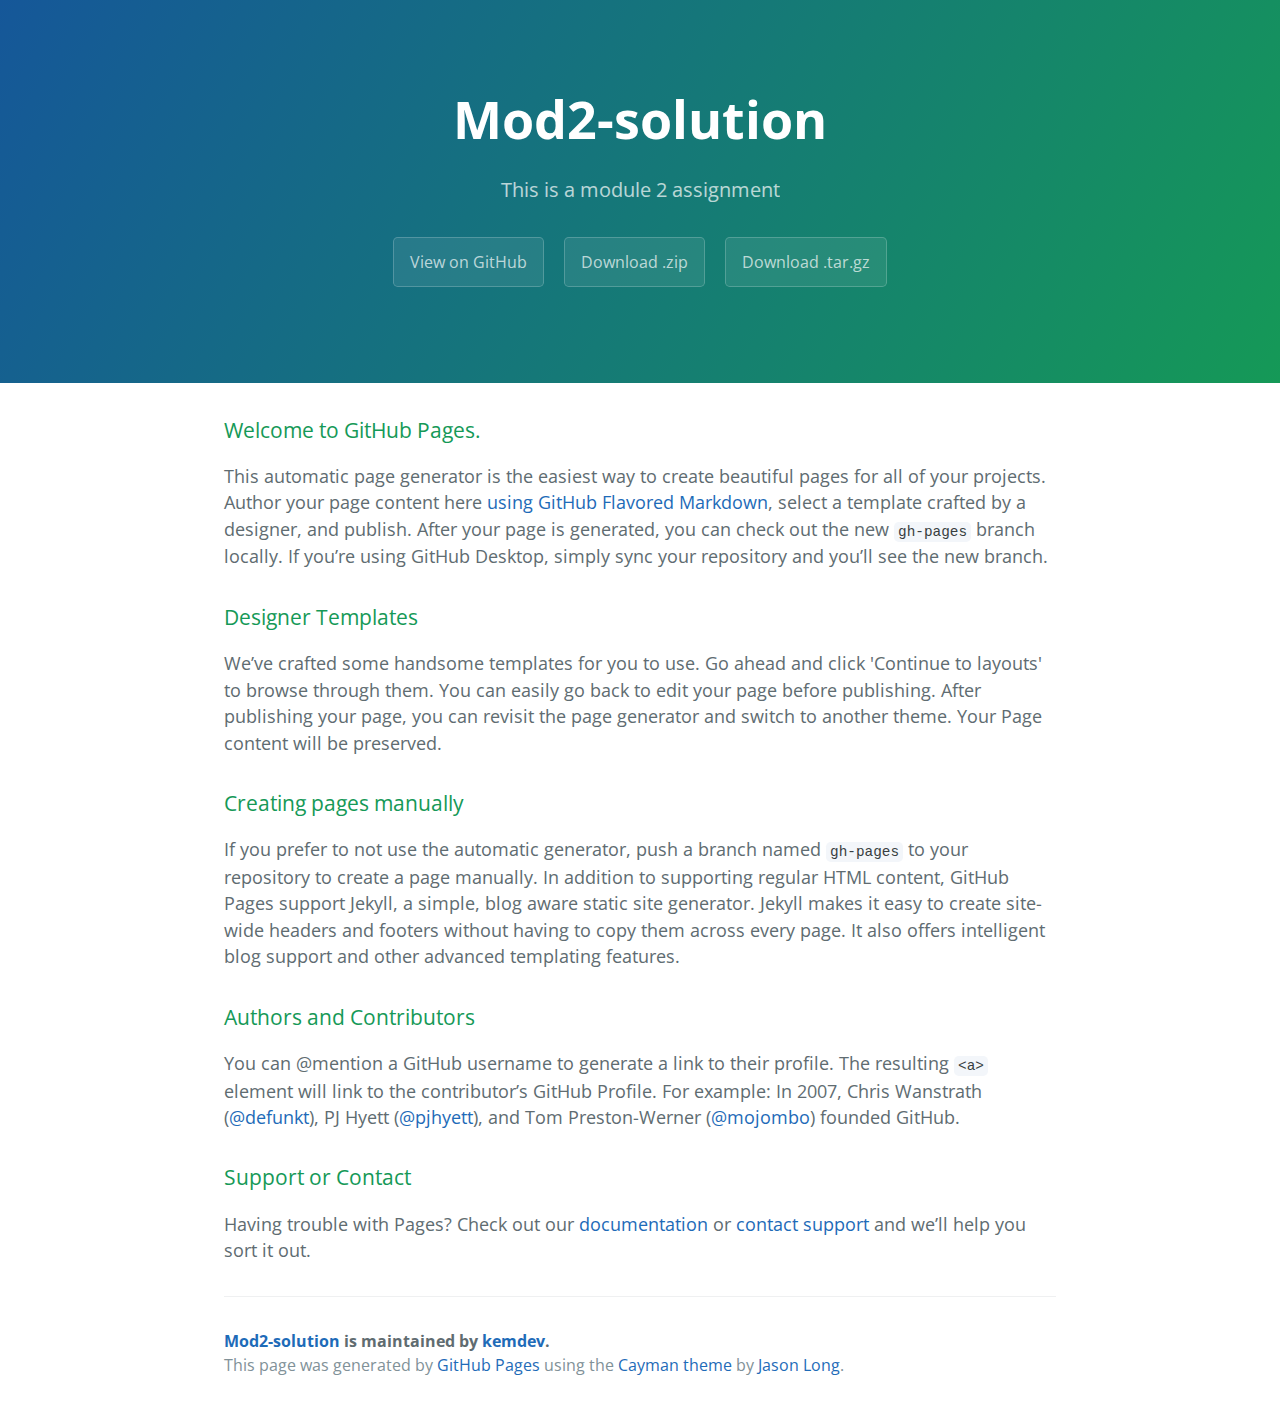
<file: index.html>
<!DOCTYPE html>
<html lang="en-us">
  <head>
    <meta charset="UTF-8">
    <title>Mod2-solution by kemdev</title>
    <meta name="viewport" content="width=device-width, initial-scale=1">
    <link rel="stylesheet" type="text/css" href="stylesheets/normalize.css" media="screen">
    <link href='https://fonts.googleapis.com/css?family=Open+Sans:400,700' rel='stylesheet' type='text/css'>
    <link rel="stylesheet" type="text/css" href="stylesheets/stylesheet.css" media="screen">
    <link rel="stylesheet" type="text/css" href="stylesheets/github-light.css" media="screen">
  </head>
  <body>
    <section class="page-header">
      <h1 class="project-name">Mod2-solution</h1>
      <h2 class="project-tagline">This is a module 2 assignment</h2>
      <a href="https://github.com/kemdev/mod2-solution" class="btn">View on GitHub</a>
      <a href="https://github.com/kemdev/mod2-solution/zipball/master" class="btn">Download .zip</a>
      <a href="https://github.com/kemdev/mod2-solution/tarball/master" class="btn">Download .tar.gz</a>
    </section>

    <section class="main-content">
      <h3>
<a id="welcome-to-github-pages" class="anchor" href="#welcome-to-github-pages" aria-hidden="true"><span aria-hidden="true" class="octicon octicon-link"></span></a>Welcome to GitHub Pages.</h3>

<p>This automatic page generator is the easiest way to create beautiful pages for all of your projects. Author your page content here <a href="https://guides.github.com/features/mastering-markdown/">using GitHub Flavored Markdown</a>, select a template crafted by a designer, and publish. After your page is generated, you can check out the new <code>gh-pages</code> branch locally. If you’re using GitHub Desktop, simply sync your repository and you’ll see the new branch.</p>

<h3>
<a id="designer-templates" class="anchor" href="#designer-templates" aria-hidden="true"><span aria-hidden="true" class="octicon octicon-link"></span></a>Designer Templates</h3>

<p>We’ve crafted some handsome templates for you to use. Go ahead and click 'Continue to layouts' to browse through them. You can easily go back to edit your page before publishing. After publishing your page, you can revisit the page generator and switch to another theme. Your Page content will be preserved.</p>

<h3>
<a id="creating-pages-manually" class="anchor" href="#creating-pages-manually" aria-hidden="true"><span aria-hidden="true" class="octicon octicon-link"></span></a>Creating pages manually</h3>

<p>If you prefer to not use the automatic generator, push a branch named <code>gh-pages</code> to your repository to create a page manually. In addition to supporting regular HTML content, GitHub Pages support Jekyll, a simple, blog aware static site generator. Jekyll makes it easy to create site-wide headers and footers without having to copy them across every page. It also offers intelligent blog support and other advanced templating features.</p>

<h3>
<a id="authors-and-contributors" class="anchor" href="#authors-and-contributors" aria-hidden="true"><span aria-hidden="true" class="octicon octicon-link"></span></a>Authors and Contributors</h3>

<p>You can @mention a GitHub username to generate a link to their profile. The resulting <code>&lt;a&gt;</code> element will link to the contributor’s GitHub Profile. For example: In 2007, Chris Wanstrath (<a href="https://github.com/defunkt" class="user-mention">@defunkt</a>), PJ Hyett (<a href="https://github.com/pjhyett" class="user-mention">@pjhyett</a>), and Tom Preston-Werner (<a href="https://github.com/mojombo" class="user-mention">@mojombo</a>) founded GitHub.</p>

<h3>
<a id="support-or-contact" class="anchor" href="#support-or-contact" aria-hidden="true"><span aria-hidden="true" class="octicon octicon-link"></span></a>Support or Contact</h3>

<p>Having trouble with Pages? Check out our <a href="https://help.github.com/pages">documentation</a> or <a href="https://github.com/contact">contact support</a> and we’ll help you sort it out.</p>

      <footer class="site-footer">
        <span class="site-footer-owner"><a href="https://github.com/kemdev/mod2-solution">Mod2-solution</a> is maintained by <a href="https://github.com/kemdev">kemdev</a>.</span>

        <span class="site-footer-credits">This page was generated by <a href="https://pages.github.com">GitHub Pages</a> using the <a href="https://github.com/jasonlong/cayman-theme">Cayman theme</a> by <a href="https://twitter.com/jasonlong">Jason Long</a>.</span>
      </footer>

    </section>

  
  </body>
</html>
</file>
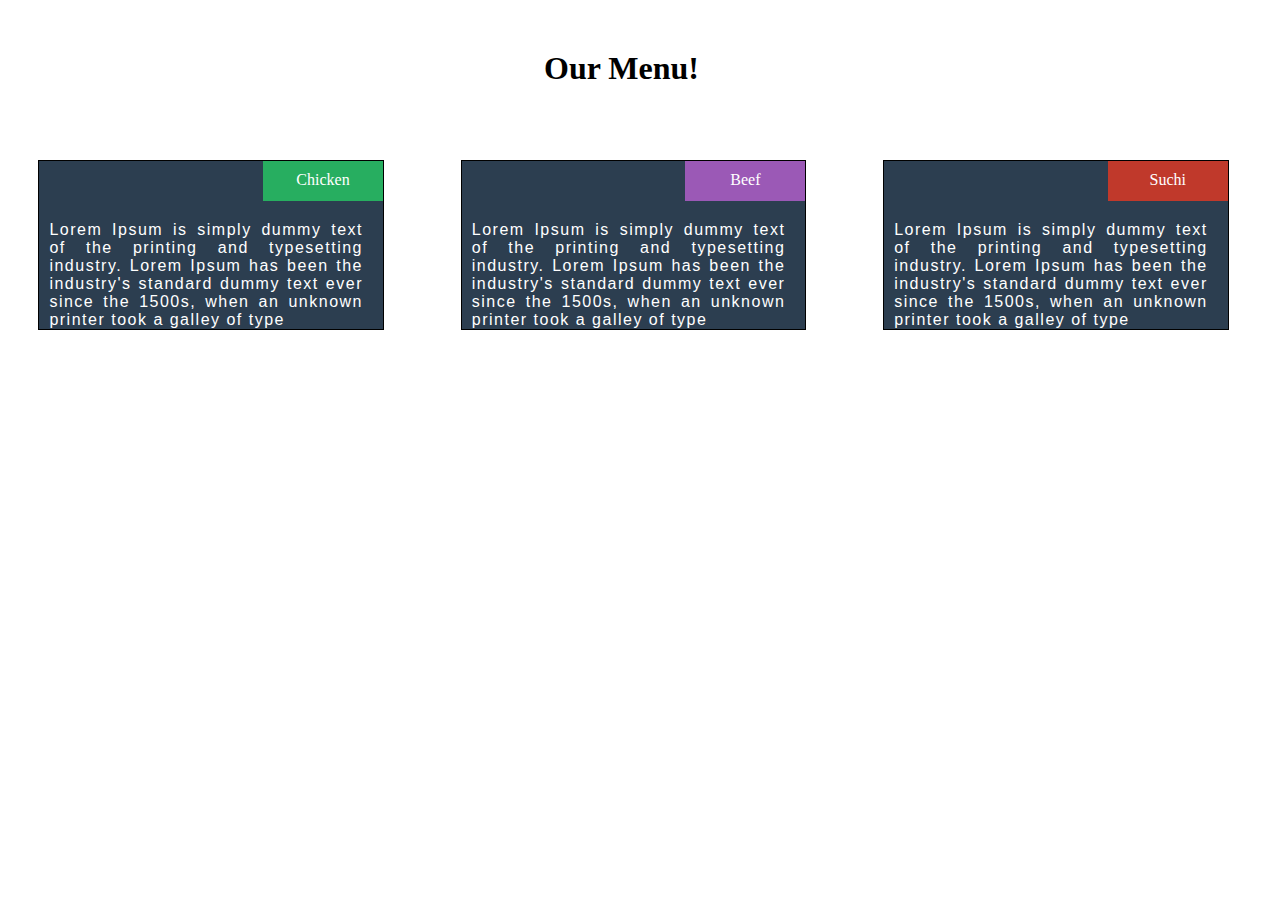
<file: module2-solution/index.html>
<!DOCTYPE html>
<html>
<head>
    <meta name="viewport" content="width=device-width, initial-scale=1">
    <link rel="stylesheet" href="css/styles.css">
    <title>Assignment test</title>
</head>
<body>
    <div id="container" >
        <header><h1>Our Menu!</h1></header>
        <div id="div1" class="pt">
            <section>
                <p id="sec1">Chicken</p>
            </section>
                <p id="p1" class="col-lg-3 col-md-6">Lorem Ipsum is simply dummy text of the printing and typesetting industry. Lorem Ipsum has been the industry's standard dummy text ever since the 1500s, when an unknown printer took a galley of type</p>
           
        </div>
        <div id="div2" class="pt">
            <section><p id="sec2">Beef</p></section>
            <p id="p2" class="col-lg-3 col-md-6">Lorem Ipsum is simply dummy text of the printing and typesetting industry. Lorem Ipsum has been the industry's standard dummy text ever since the 1500s, when an unknown printer took a galley of type</p>
        </div>
        <div id="div3" class="pt">
            <section id="sec3"><p id="sec3">Suchi</p></section>
        <p id="p3" class="col-lg-3 col-md-6">Lorem Ipsum is simply dummy text of the printing and typesetting industry. Lorem Ipsum has been the industry's standard dummy text ever since the 1500s, when an unknown printer took a galley of type</p>
        </div>
    </div>

</body>
</html>
</file>
<file: stylesheets/stylesheet.css>
* {
  box-sizing: border-box; }

body {
  padding: 0;
  margin: 0;
  font-family: "Open Sans", "Helvetica Neue", Helvetica, Arial, sans-serif;
  font-size: 16px;
  line-height: 1.5;
  color: #606c71; }

a {
  color: #1e6bb8;
  text-decoration: none; }
  a:hover {
    text-decoration: underline; }

.btn {
  display: inline-block;
  margin-bottom: 1rem;
  color: rgba(255, 255, 255, 0.7);
  background-color: rgba(255, 255, 255, 0.08);
  border-color: rgba(255, 255, 255, 0.2);
  border-style: solid;
  border-width: 1px;
  border-radius: 0.3rem;
  transition: color 0.2s, background-color 0.2s, border-color 0.2s; }
  .btn + .btn {
    margin-left: 1rem; }

.btn:hover {
  color: rgba(255, 255, 255, 0.8);
  text-decoration: none;
  background-color: rgba(255, 255, 255, 0.2);
  border-color: rgba(255, 255, 255, 0.3); }

@media screen and (min-width: 64em) {
  .btn {
    padding: 0.75rem 1rem; } }

@media screen and (min-width: 42em) and (max-width: 64em) {
  .btn {
    padding: 0.6rem 0.9rem;
    font-size: 0.9rem; } }

@media screen and (max-width: 42em) {
  .btn {
    display: block;
    width: 100%;
    padding: 0.75rem;
    font-size: 0.9rem; }
    .btn + .btn {
      margin-top: 1rem;
      margin-left: 0; } }

.page-header {
  color: #fff;
  text-align: center;
  background-color: #159957;
  background-image: linear-gradient(120deg, #155799, #159957); }

@media screen and (min-width: 64em) {
  .page-header {
    padding: 5rem 6rem; } }

@media screen and (min-width: 42em) and (max-width: 64em) {
  .page-header {
    padding: 3rem 4rem; } }

@media screen and (max-width: 42em) {
  .page-header {
    padding: 2rem 1rem; } }

.project-name {
  margin-top: 0;
  margin-bottom: 0.1rem; }

@media screen and (min-width: 64em) {
  .project-name {
    font-size: 3.25rem; } }

@media screen and (min-width: 42em) and (max-width: 64em) {
  .project-name {
    font-size: 2.25rem; } }

@media screen and (max-width: 42em) {
  .project-name {
    font-size: 1.75rem; } }

.project-tagline {
  margin-bottom: 2rem;
  font-weight: normal;
  opacity: 0.7; }

@media screen and (min-width: 64em) {
  .project-tagline {
    font-size: 1.25rem; } }

@media screen and (min-width: 42em) and (max-width: 64em) {
  .project-tagline {
    font-size: 1.15rem; } }

@media screen and (max-width: 42em) {
  .project-tagline {
    font-size: 1rem; } }

.main-content :first-child {
  margin-top: 0; }
.main-content img {
  max-width: 100%; }
.main-content h1, .main-content h2, .main-content h3, .main-content h4, .main-content h5, .main-content h6 {
  margin-top: 2rem;
  margin-bottom: 1rem;
  font-weight: normal;
  color: #159957; }
.main-content p {
  margin-bottom: 1em; }
.main-content code {
  padding: 2px 4px;
  font-family: Consolas, "Liberation Mono", Menlo, Courier, monospace;
  font-size: 0.9rem;
  color: #383e41;
  background-color: #f3f6fa;
  border-radius: 0.3rem; }
.main-content pre {
  padding: 0.8rem;
  margin-top: 0;
  margin-bottom: 1rem;
  font: 1rem Consolas, "Liberation Mono", Menlo, Courier, monospace;
  color: #567482;
  word-wrap: normal;
  background-color: #f3f6fa;
  border: solid 1px #dce6f0;
  border-radius: 0.3rem; }
  .main-content pre > code {
    padding: 0;
    margin: 0;
    font-size: 0.9rem;
    color: #567482;
    word-break: normal;
    white-space: pre;
    background: transparent;
    border: 0; }
.main-content .highlight {
  margin-bottom: 1rem; }
  .main-content .highlight pre {
    margin-bottom: 0;
    word-break: normal; }
.main-content .highlight pre, .main-content pre {
  padding: 0.8rem;
  overflow: auto;
  font-size: 0.9rem;
  line-height: 1.45;
  border-radius: 0.3rem; }
.main-content pre code, .main-content pre tt {
  display: inline;
  max-width: initial;
  padding: 0;
  margin: 0;
  overflow: initial;
  line-height: inherit;
  word-wrap: normal;
  background-color: transparent;
  border: 0; }
  .main-content pre code:before, .main-content pre code:after, .main-content pre tt:before, .main-content pre tt:after {
    content: normal; }
.main-content ul, .main-content ol {
  margin-top: 0; }
.main-content blockquote {
  padding: 0 1rem;
  margin-left: 0;
  color: #819198;
  border-left: 0.3rem solid #dce6f0; }
  .main-content blockquote > :first-child {
    margin-top: 0; }
  .main-content blockquote > :last-child {
    margin-bottom: 0; }
.main-content table {
  display: block;
  width: 100%;
  overflow: auto;
  word-break: normal;
  word-break: keep-all; }
  .main-content table th {
    font-weight: bold; }
  .main-content table th, .main-content table td {
    padding: 0.5rem 1rem;
    border: 1px solid #e9ebec; }
.main-content dl {
  padding: 0; }
  .main-content dl dt {
    padding: 0;
    margin-top: 1rem;
    font-size: 1rem;
    font-weight: bold; }
  .main-content dl dd {
    padding: 0;
    margin-bottom: 1rem; }
.main-content hr {
  height: 2px;
  padding: 0;
  margin: 1rem 0;
  background-color: #eff0f1;
  border: 0; }

@media screen and (min-width: 64em) {
  .main-content {
    max-width: 64rem;
    padding: 2rem 6rem;
    margin: 0 auto;
    font-size: 1.1rem; } }

@media screen and (min-width: 42em) and (max-width: 64em) {
  .main-content {
    padding: 2rem 4rem;
    font-size: 1.1rem; } }

@media screen and (max-width: 42em) {
  .main-content {
    padding: 2rem 1rem;
    font-size: 1rem; } }

.site-footer {
  padding-top: 2rem;
  margin-top: 2rem;
  border-top: solid 1px #eff0f1; }

.site-footer-owner {
  display: block;
  font-weight: bold; }

.site-footer-credits {
  color: #819198; }

@media screen and (min-width: 64em) {
  .site-footer {
    font-size: 1rem; } }

@media screen and (min-width: 42em) and (max-width: 64em) {
  .site-footer {
    font-size: 1rem; } }

@media screen and (max-width: 42em) {
  .site-footer {
    font-size: 0.9rem; } }
</file>
<file: stylesheets/github-light.css>
/*
The MIT License (MIT)

Copyright (c) 2016 GitHub, Inc.

Permission is hereby granted, free of charge, to any person obtaining a copy
of this software and associated documentation files (the "Software"), to deal
in the Software without restriction, including without limitation the rights
to use, copy, modify, merge, publish, distribute, sublicense, and/or sell
copies of the Software, and to permit persons to whom the Software is
furnished to do so, subject to the following conditions:

The above copyright notice and this permission notice shall be included in all
copies or substantial portions of the Software.

THE SOFTWARE IS PROVIDED "AS IS", WITHOUT WARRANTY OF ANY KIND, EXPRESS OR
IMPLIED, INCLUDING BUT NOT LIMITED TO THE WARRANTIES OF MERCHANTABILITY,
FITNESS FOR A PARTICULAR PURPOSE AND NONINFRINGEMENT. IN NO EVENT SHALL THE
AUTHORS OR COPYRIGHT HOLDERS BE LIABLE FOR ANY CLAIM, DAMAGES OR OTHER
LIABILITY, WHETHER IN AN ACTION OF CONTRACT, TORT OR OTHERWISE, ARISING FROM,
OUT OF OR IN CONNECTION WITH THE SOFTWARE OR THE USE OR OTHER DEALINGS IN THE
SOFTWARE.

*/

.pl-c /* comment */ {
  color: #969896;
}

.pl-c1 /* constant, variable.other.constant, support, meta.property-name, support.constant, support.variable, meta.module-reference, markup.raw, meta.diff.header */,
.pl-s .pl-v /* string variable */ {
  color: #0086b3;
}

.pl-e /* entity */,
.pl-en /* entity.name */ {
  color: #795da3;
}

.pl-smi /* variable.parameter.function, storage.modifier.package, storage.modifier.import, storage.type.java, variable.other */,
.pl-s .pl-s1 /* string source */ {
  color: #333;
}

.pl-ent /* entity.name.tag */ {
  color: #63a35c;
}

.pl-k /* keyword, storage, storage.type */ {
  color: #a71d5d;
}

.pl-s /* string */,
.pl-pds /* punctuation.definition.string, string.regexp.character-class */,
.pl-s .pl-pse .pl-s1 /* string punctuation.section.embedded source */,
.pl-sr /* string.regexp */,
.pl-sr .pl-cce /* string.regexp constant.character.escape */,
.pl-sr .pl-sre /* string.regexp source.ruby.embedded */,
.pl-sr .pl-sra /* string.regexp string.regexp.arbitrary-repitition */ {
  color: #183691;
}

.pl-v /* variable */ {
  color: #ed6a43;
}

.pl-id /* invalid.deprecated */ {
  color: #b52a1d;
}

.pl-ii /* invalid.illegal */ {
  color: #f8f8f8;
  background-color: #b52a1d;
}

.pl-sr .pl-cce /* string.regexp constant.character.escape */ {
  font-weight: bold;
  color: #63a35c;
}

.pl-ml /* markup.list */ {
  color: #693a17;
}

.pl-mh /* markup.heading */,
.pl-mh .pl-en /* markup.heading entity.name */,
.pl-ms /* meta.separator */ {
  font-weight: bold;
  color: #1d3e81;
}

.pl-mq /* markup.quote */ {
  color: #008080;
}

.pl-mi /* markup.italic */ {
  font-style: italic;
  color: #333;
}

.pl-mb /* markup.bold */ {
  font-weight: bold;
  color: #333;
}

.pl-md /* markup.deleted, meta.diff.header.from-file */ {
  color: #bd2c00;
  background-color: #ffecec;
}

.pl-mi1 /* markup.inserted, meta.diff.header.to-file */ {
  color: #55a532;
  background-color: #eaffea;
}

.pl-mdr /* meta.diff.range */ {
  font-weight: bold;
  color: #795da3;
}

.pl-mo /* meta.output */ {
  color: #1d3e81;
}
</file>
<file: module2-solution/css/styles.css>
* {
  box-sizing: border-box;
  margin: 0;
}

h1 {
    margin-left: auto;
    margin-right: auto;
    width: 6em;
    margin-top: 50px;
    margin-bottom: -40px;
}

#p1, #p2, #p3 {
    font-family: Helvetica;
    position: relative;
    color: white;
    padding: 60px 20px 0 10px;
    text-align: justify;
    letter-spacing: 1.5px;
}

.pt {
    position: relative;
    top: 75px;
    background-color: #2c3e50;
    border: 1px solid black;
    margin: 3%;
    height: 158px;
}

section {
    float: right;
}

section p {
    height: 40px;
    width: 120px;
    color: white;
    text-align: center;
    padding: 10px 0 0 0;
}


#sec1 {
    background-color: #27ae60;
}

#sec2 {
    background-color: #9b59b6;
}

#sec3 {
    background-color: #c0392b;
}
/********** Desktop devices only **********/

@media (min-width: 992px) {
    .pt {
        float: left;
        width: 27%;
        height: auto;
    }
}
/********** Tablet devices only **********/

@media (min-width: 768px) and (max-width: 991px){
    .pt {
        float: left;
    }

    #div1, #div2 {
        width: 44%;
        height: auto;
    }

    #div3 {
        width: 94%;
        height: 158px;
    }
}

/********** phone devices only **********/

@media  (max-width: 767px) {

    .pt {
        height: auto;
        top: 50px; 
        margin-bottom: 6%;
    }

}
</file>
